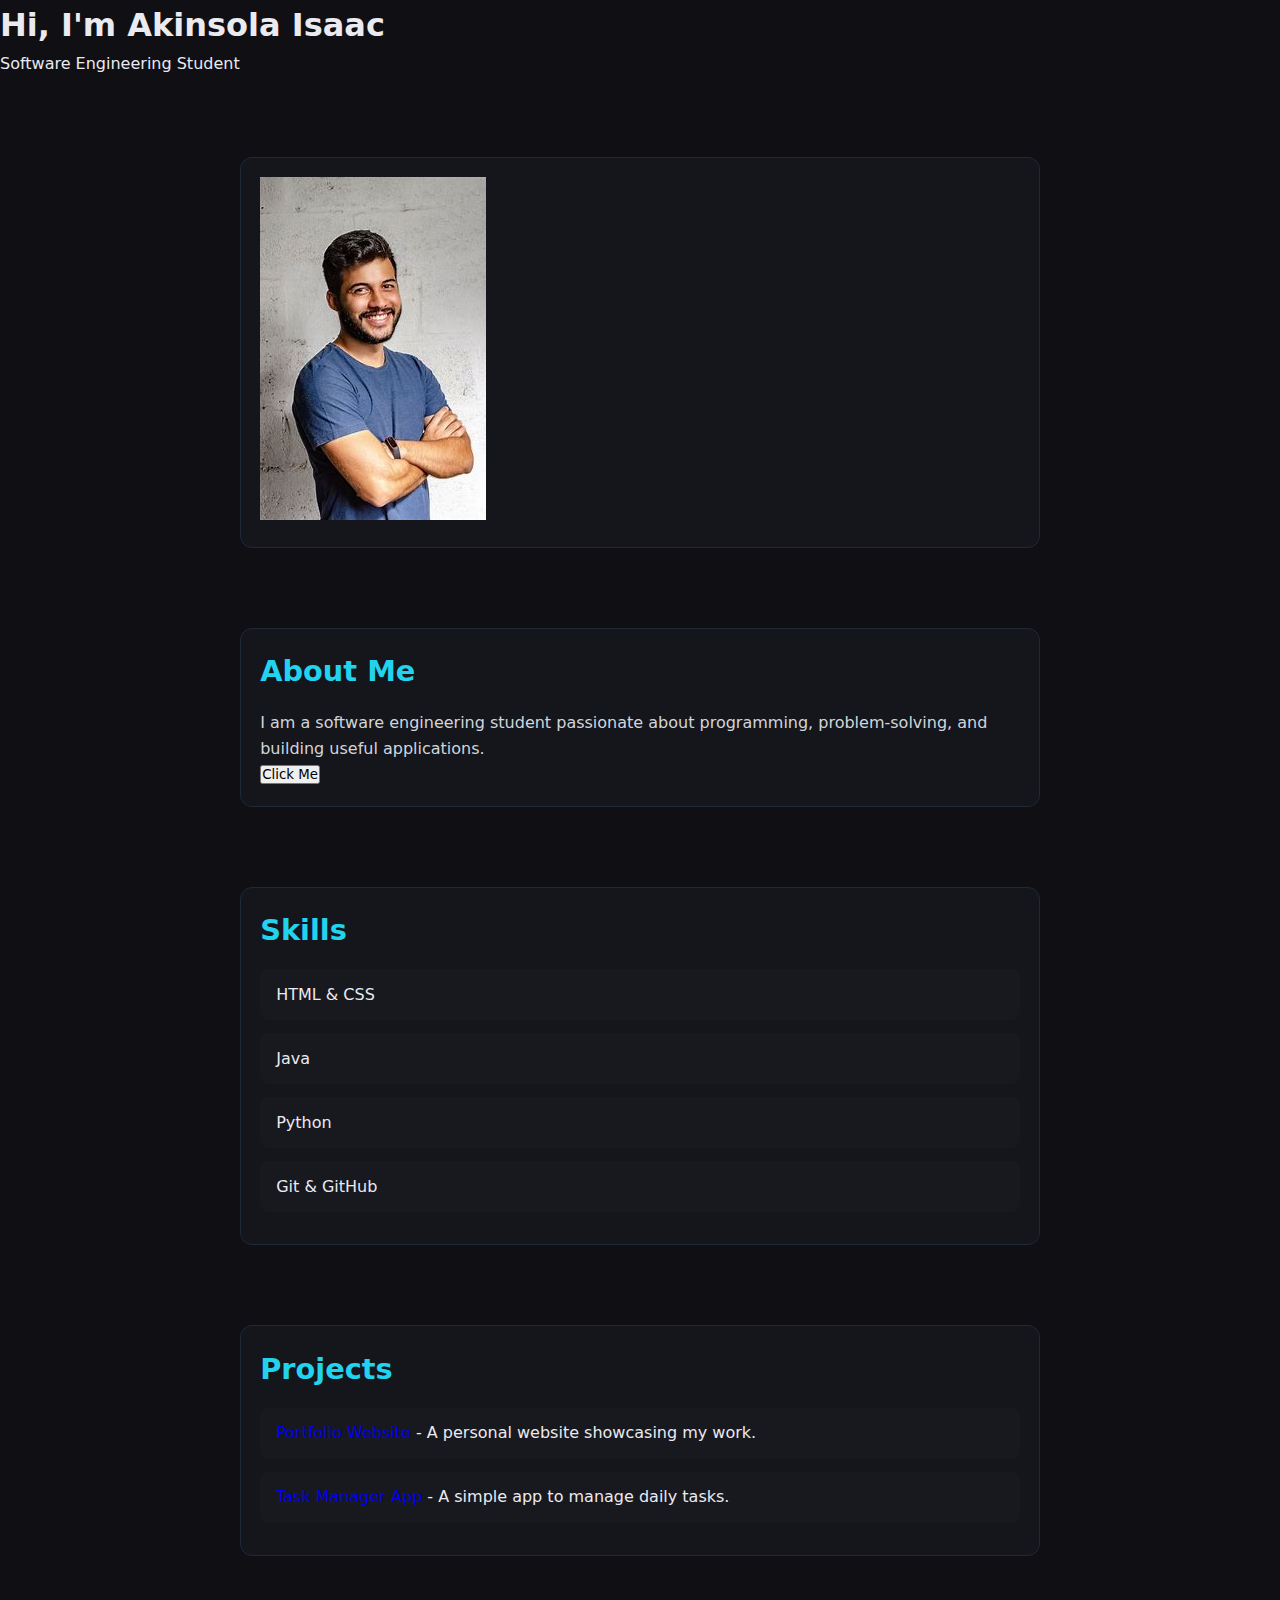
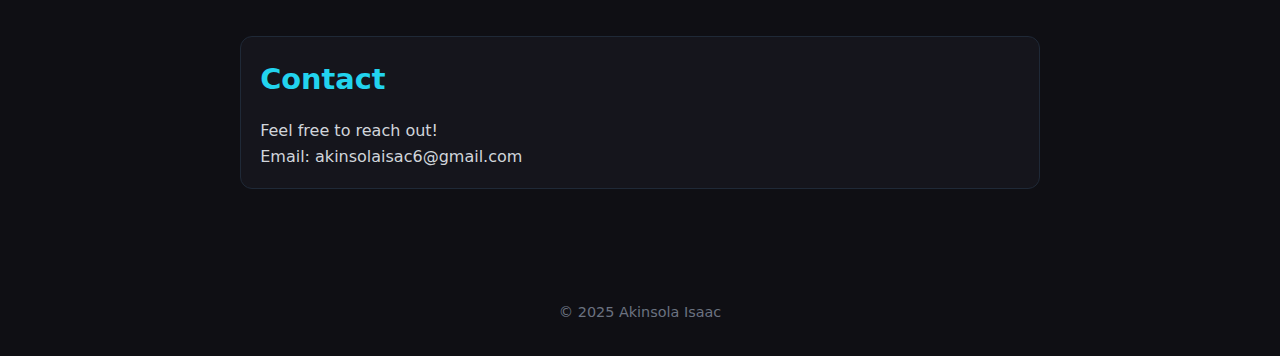
<file: index.html>
<!DOCTYPE html>
<html lang="en">
<head>
    <meta charset="UTF-8">
    <meta name="viewport" content="width=device-width, initial-scale=1.0">
    <title>About Me</title>
    <link rel="stylesheet" href="style.css">
    <link href="https://fonts.googleapis.com/css2?family=Roboto:wght@400;700&display=swap" rel="stylesheet">
</head>
<body>

    <header>
        <div class="container header-inner">
            <h1>Hi, I'm Akinsola Isaac</h1>
            <p>Software Engineering Student</p>
        </div>
    </header>

    <main class="container">
    <section class="profile card">
        <img src="profile.jpeg" alt="My Photo">
    </section>

    <section class="card">
        <h2>About Me</h2>
        <p id="about-text">
            I am a software engineering student passionate about programming,
            problem-solving, and building useful applications.
        </p>
        <button type="button" onclick="changeText()">Click Me</button>
    </section>

    <section class="card">
        <h2>Skills</h2>
        <ul>
            <li>HTML & CSS</li>
            <li>Java</li>
            <li>Python</li>
            <li>Git & GitHub</li>
        </ul>
    </section>

    <section class="card">
        <h2>Projects</h2>
        <ul>
            <li><a href="#">Portfolio Website</a> - A personal website showcasing my work.</li>
            <li><a href="#">Task Manager App</a> - A simple app to manage daily tasks.</li>
        </ul>
    </section>

    <section class="card">
        <h2>Contact</h2>
        <p>Feel free to reach out!</p>
        <p>Email: akinsolaisac6@gmail.com</p>
    </section>
    </main>

    <footer>
        <p>© 2025 Akinsola Isaac</p>
    </footer>


    <script src="script.js"></script>
</body>
</html>
</file>
<file: style.css>
* {
  margin: 0;
  padding: 0;
  box-sizing: border-box;
  font-family: 'Inter', system-ui, sans-serif;
}
html {
  scroll-behavior: smooth;
}

body {
  background: #0f0f14;
  color: #eaeaf0;
  line-height: 1.6;
}

.hero {
  min-height: 100vh;
  display: flex;
  flex-direction: column;
  justify-content: center;
  align-items: center;
  text-align: center;
  padding: 2rem;
  animation: fadeUp 1s ease forwards;
  padding-top: 6rem;
}
@keyframes fadeUp {
  from {
    opacity: 0;
    transform: translateY(40px);
  }
  to {
    opacity: 1;
    transform: translateY(0);
  }
}

.profile-img {
  width: 150px;
  height: 150px;
  border-radius: 50%;
  object-fit: cover;
  margin-bottom: 1.5rem;
  border: 3px solid #22d3ee
;
}

.hero h1 {
  font-size: 2.5rem;
  margin-bottom: 0.5rem;
}

.tagline {
  color: #9ca3af;
  font-size: 1rem;
}

section {
  max-width: 800px;
  margin: 5rem auto;
  padding: 0 1.5rem;
  scroll-margin-top: 90px;
}

section h2 {
  font-size: 1.8rem;
  margin-bottom: 1rem;
  color: #22d3ee
;
}

section p {
  color: #d1d5db;
}

ul {
  list-style: none;
}

ul li {
  background: #18181f;
  margin-bottom: 0.8rem;
  padding: 0.8rem 1rem;
  border-radius: 8px;
  transition: transform 0.2s ease, background 0.2s ease;
}

ul li:hover {
  transform: translateX(6px);
  background: #1f2937;
}

footer {
  text-align: center;
  padding: 2rem;
  color: #6b7280;
  font-size: 0.9rem;
}
.card-grid {
  display: grid;
  grid-template-columns: repeat(auto-fit, minmax(220px, 1fr));
  gap: 1.2rem;
  margin-top: 1.5rem;
}

.card {
  background: #15151c;
  padding: 1.2rem;
  border-radius: 12px;
  border: 1px solid #1f2937;
  transition: transform 0.25s ease, box-shadow 0.25s ease;
}

.card:hover {
  transform: translateY(-6px);
  box-shadow: 0 10px 30px rgba(59,130,246,0.15);
}
#typing-text {
  font-size: 2.6rem;
  font-weight: 600;
  letter-spacing: 0.5px;
}
#typing-text {
  animation: fadeIn 0.8s ease;
}

@keyframes fadeIn {
  from {
    opacity: 0;
  }
  to {
    opacity: 1;
  }
}

.navbar {
  position: fixed;
  top: 0;
  width: 100%;
  padding: 1rem 2rem;
  display: flex;
  justify-content: space-between;
  align-items: center;
  background: rgba(15, 15, 20, 0.7);
  backdrop-filter: blur(10px);
  z-index: 1000;
}

.nav-logo {
  font-weight: 600;
  color: #22d3ee
;
  font-size: 1.1rem;
}

.nav-links {
  display: flex;
  gap: 1.5rem;
  list-style: none;
}

.nav-links a {
  text-decoration: none;
  color: #d1d5db;
  font-size: 0.9rem;
  transition: color 0.2s ease;
}

.nav-links a:hover {
  color: #22d3ee
;
}

.hamburger {
  display: none;
  flex-direction: column;
  background: none;
  border: none;
  cursor: pointer;
  padding: 0.5rem;
}

.hamburger span {
  width: 25px;
  height: 3px;
  background: #d1d5db;
  margin: 3px 0;
  transition: 0.3s;
}

@media (max-width: 768px) {
  .hamburger {
    display: flex;
  }

  .nav-links {
    flex-direction: column;
    gap: 1rem;
    position: absolute;
    top: 100%;
    left: 0;
    width: 100%;
    background: rgba(15, 15, 20, 0.9);
    padding: 1rem;
    display: none;
    backdrop-filter: blur(10px);
  }

  .nav-links.active {
    display: flex;
  }

.contact-text {
  color: #9ca3af;
  margin-bottom: 1.5rem;
}
}

.contact-links {
  display: flex;
  gap: 1.5rem;
  flex-wrap: wrap;
}

.contact-links a {
  display: flex;
  align-items: center;
  gap: 0.5rem;

  text-decoration: none;
  color: #22d3ee;
  border: 1px solid #22d3ee;
  padding: 0.5rem 1.2rem;
  border-radius: 20px;
  font-size: 0.85rem;
  transition: all 0.25s ease;
}


.contact-links a:hover {
  background: #22d3ee;
  color: #0f0f14;
}
.contact-links i {
  font-size: 0.9rem;
}

/* Brand colors */
.contact-links .fa-whatsapp {
  color: #25D366;
}

.contact-links .fa-github {
  color: #ffffff;
}

.contact-links .fa-envelope {
  color: #facc15;
}
.about p {
  margin-bottom: 1rem;
  line-height: 1.6;
  color: #e5e7eb;
}

.about-extra {
  display: grid;
  grid-template-columns: repeat(auto-fit, minmax(220px, 1fr));
  gap: 2rem;
  margin-top: 1.5rem;
}

.about-extra h3 {
  margin-bottom: 0.5rem;
  color: #22d3ee;
}

.about-extra ul {
  list-style: none;
  padding-left: 0;
}

.about-extra li {
  margin-bottom: 0.4rem;
  color: #d1d5db;
}

/* Responsive Design */
@media (max-width: 768px) {
  .navbar {
    padding: 1rem;
  }

  .nav-links {
    flex-direction: column;
    gap: 1rem;
    position: absolute;
    top: 100%;
    left: 0;
    width: 100%;
    background: rgba(15, 15, 20, 0.9);
    padding: 1rem;
    display: none; /* Hide by default, can add toggle later */
  }

  .hero {
    padding: 1rem;
    padding-top: 6rem;
  }

  .profile-img {
    width: 120px;
    height: 120px;
  }

  .hero h1 {
    font-size: 2rem;
  }

  #typing-text {
    font-size: 2.2rem;
  }

  .tagline {
    font-size: 0.9rem;
  }

  section {
    margin: 3rem auto;
    padding: 0 1rem;
  }

  section h2 {
    font-size: 1.5rem;
  }

  .card-grid {
    grid-template-columns: 1fr;
    gap: 1rem;
  }

  .contact-links {
    flex-direction: column;
    align-items: center;
    gap: 1rem;
  }

  .contact-links a {
    padding: 0.6rem 1.5rem;
    font-size: 0.9rem;
  }
}

@media (max-width: 480px) {
  .hero h1 {
    font-size: 1.8rem;
  }

  #typing-text {
    font-size: 2rem;
  }

  .profile-img {
    width: 100px;
    height: 100px;
  }

  section h2 {
    font-size: 1.3rem;
  }

  .card {
    padding: 1rem;
  }
}
</file>
